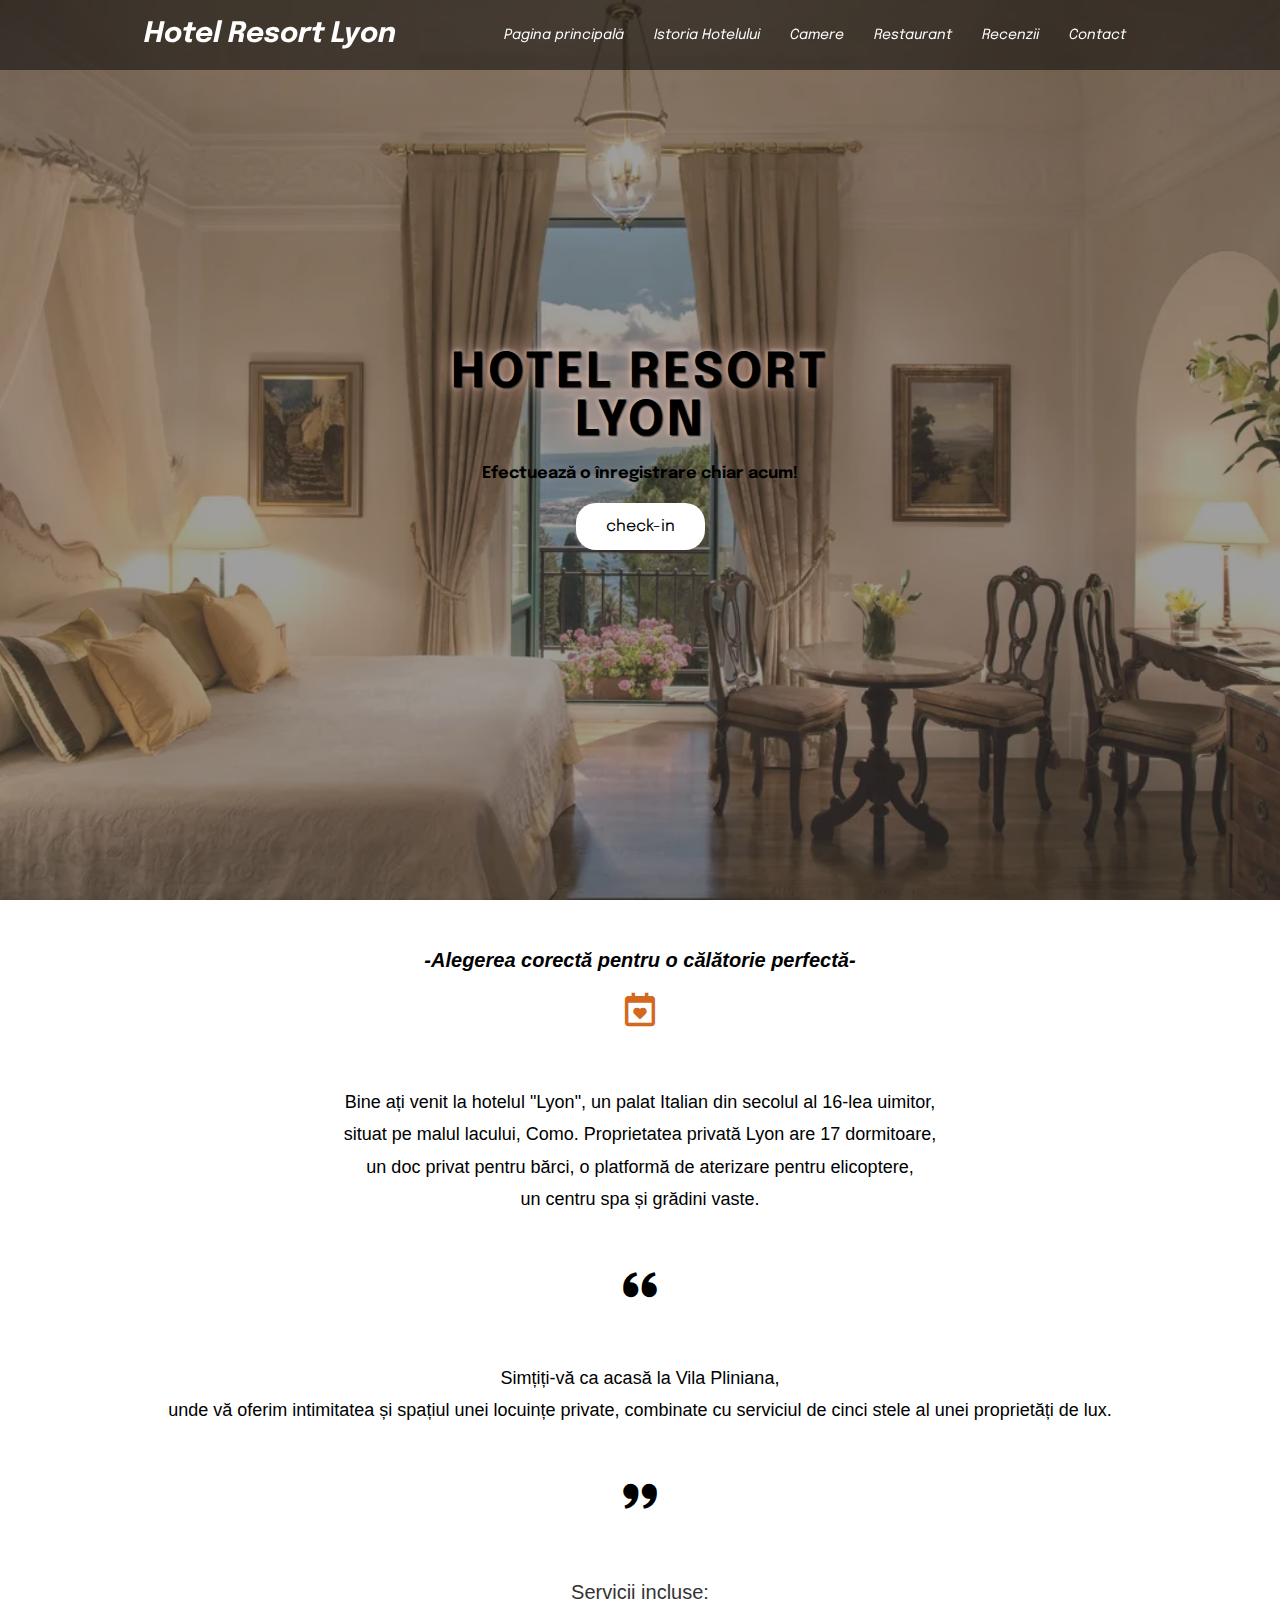
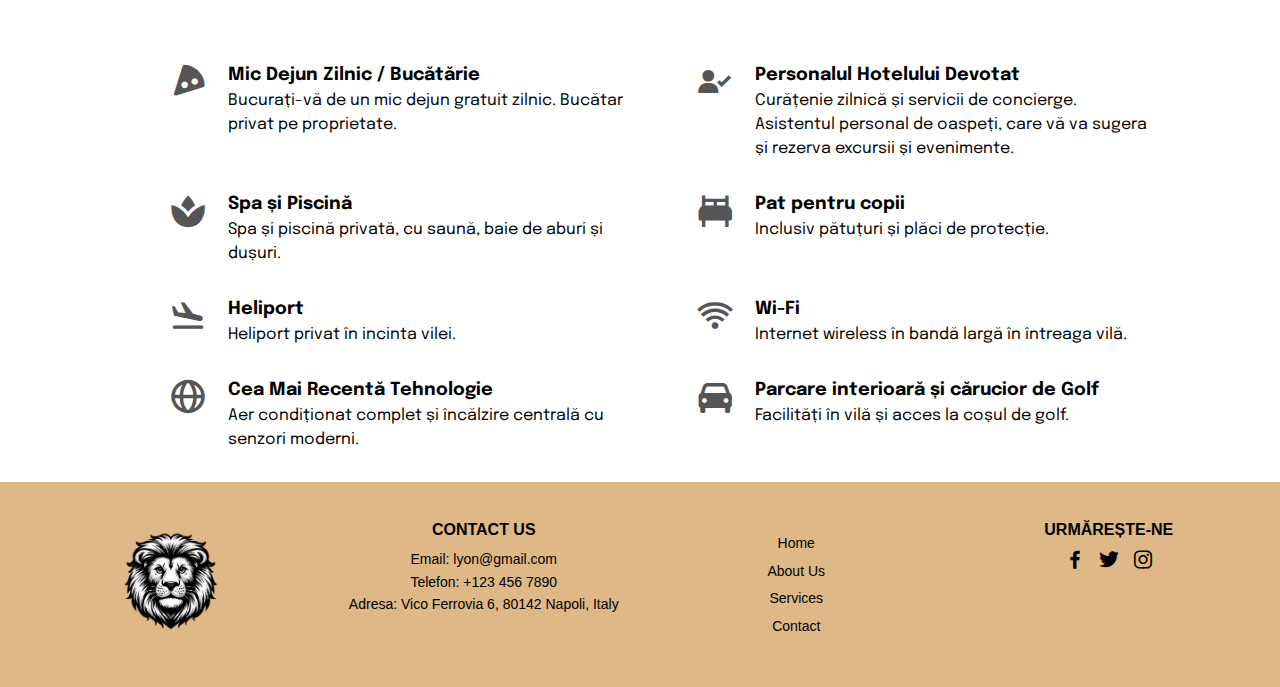
<file: index.html>
<!DOCTYPE html>
<html lang="en">

<head>
    <meta charset="UTF-8">
    <meta name="viewport" content="width=device-width, initial-scale=1.0">
    <link href="https://cdn.jsdelivr.net/npm/bootstrap@5.0.2/dist/css/bootstrap.min.css" rel="stylesheet" integrity="sha384-EVSTQN3/azprG1Anm3QDgpJLIm9Nao0Yz1ztcQTwFspd3yD65VohhpuuCOmLASjC" crossorigin="anonymous">
    <title>LYON Hotel Resort</title>
    <link rel="icon" type="image/x-icon" href="images/favicon.ico">
    <link rel="stylesheet" href="app.css">
    <link href="https://fonts.googleapis.com/css2?family=Epilogue:ital,wght@0,100..900;1,100..900&display=swap" rel="stylesheet">
    <link href='https://unpkg.com/boxicons@2.1.4/css/boxicons.min.css' rel='stylesheet'>

</head>

<body>
    <!--Navigation Bar -->
    <header>
       
            <nav class="nav__content">
                <h1>Hotel Resort Lyon</h1>
                <div class="burger" onclick="toggleMenu()">☰</div>
                <ul class="nav-menu">
                    <li><a href="index.html">Pagina principală</a></li> 
                    <li><a href="istorie.html">Istoria Hotelului</a></li>
                    <li><a href="camere.html">Camere</a>
                    <li><a href="pagina2.html">Restaurant</a></li>
                    <li><a href="pagina2.html">Recenzii</a></li>
                    <li><a href="pagina2.html">Contact</a></li>
                </ul>
            </nav>
          
    </header>

    <!-- Main Section -->
    <main>
        <div class="hotel__hero">
            <div class="hotel__display">
                <div class="hero-content">
                    <h2>Hotel Resort <br>LYON</h2>
                    <h3>Efectuează o înregistrare chiar acum! </h3>
                    <button class="submit-button">check-in</button>
                </div>
            </div>
        </div>
        </div>
        <div class="home_page">
            <h4>-Alegerea corectă pentru o călătorie perfectă-</h4>
          <div class="heart">
            <i class='bx bx-calendar-heart'></i>
        </div>
            <div class="text-page">
                        <p>Bine ați venit la hotelul "Lyon", un palat Italian din secolul al 16-lea uimitor,<br> situat pe malul lacului, Como. Proprietatea privată Lyon are 17 dormitoare,<br> un doc privat pentru bărci, o platformă de aterizare pentru elicoptere,<br> un centru spa și grădini vaste.</p>
                    </div>
                    <div class="text-page2">
                        <div class="semn">
                            <i class='bx bxs-quote-alt-left'></i>
                        </div>
                        <p>Simțiți-vă ca acasă la Vila Pliniana,<br> unde vă oferim intimitatea și spațiul unei locuințe private, combinate cu serviciul de cinci stele al unei proprietăți de lux.</p>
                    </div>
                    <div class="semn">
                        <i class='bx bxs-quote-alt-right'></i>
                    </div>
                    <div class="service-text">
                        <h6>Servicii incluse:</h6>
                    </div>
              <div class="services-container">
        <div class="service-block">
            <div class="icon">
                <i class='bx bxs-pizza'></i>
            </div>
            <div class="text">
                <strong>Mic Dejun Zilnic / Bucătărie</strong><br>
                Bucurați-vă de un mic dejun gratuit zilnic. Bucătar privat pe proprietate.
            </div>
        </div>
        <div class="service-block">
            <div class="icon">
                <i class='bx bxs-user-check'></i>
            </div>
            <div class="text">
                <strong>Personalul Hotelului Devotat</strong><br>
                Curățenie zilnică și servicii de concierge. Asistentul personal de oaspeți, care vă va sugera și rezerva excursii și evenimente.
            </div>
        </div>
        
        <div class="service-block">
            <div class="icon">
                <i class='bx bxs-spa'></i>
            </div>
            <div class="text">
                <strong>Spa și Piscină</strong><br>
                Spa și piscină privată, cu saună, baie de aburi și dușuri.
            </div>
        </div>
        <div class="service-block">
            <div class="icon">
                <i class='bx bxs-bed'></i>
            </div>
            <div class="text">
                <strong>Pat pentru copii</strong><br>
                Inclusiv pătuțuri și plăci de protecție.
            </div>
        </div>
        <div class="service-block">
            <div class="icon">
                <i class='bx bxs-plane-land'></i>
            </div>
            <div class="text">
                <strong>Heliport</strong><br>
                Heliport privat în incinta vilei.
            </div>
        </div>
        <div class="service-block">
            <div class="icon">
                <i class='bx bx-wifi'></i>
            </div>
            <div class="text">
                <strong>Wi-Fi</strong><br>
                Internet wireless în bandă largă în întreaga vilă.
            </div>
        </div>
        <div class="service-block">
            <div class="icon">
                <i class='bx bx-globe'></i>
            </div>
            <div class="text">
                <strong>Cea Mai Recentă Tehnologie</strong><br>
                Aer condiționat complet și încălzire centrală cu senzori moderni.
            </div>
        </div>
        <div class="service-block">
            <div class="icon">
                <i class='bx bxs-car'></i>
            </div>
            <div class="text">
                <strong>Parcare interioară și cărucior de Golf</strong><br>
                Facilități în vilă și acces la coșul de golf.
            </div>
        </div>
    </div>
              </div>
        
        </div>
        </div>
        </div>
        
    </main>
    
  
    <!-- Footer -->
        <footer class="footer">
                <div class="footer-logo">
                    <img src="images/logo-imag.png" class="footer-logo">
                </div>
                <div class="footer-contact">
                    <h3>Contact Us</h3>
                    <p>
                        Email: lyon@gmail.com<br>
                        Telefon: +123 456 7890<br>
                        Adresa: Vico Ferrovia 6, 80142 Napoli, Italy
                    </p>
                </div>
                <div class="footer-links">
                    <h3></h3>
                    <ul>
                        <li><a href="#home">Home</a></li>
                        <li><a href="#about">About Us</a></li>
                        <li><a href="#services">Services</a></li>
                        <li><a href="#contact">Contact</a></li>
                    </ul>
                </div>
                <div class="footer-social">
                    <h3>Urmărește-ne</h3>
                    <ul class="social-icons">
                        <li><a href="#"><i class='bx bxl-facebook'></i></a></li>
                        <li><a href="#"><i class='bx bxl-twitter'></i></a></li>
                        <li><a href="#"><i class='bx bxl-instagram'></i></a></li>
                    </ul>
                </div>
    </footer>

    <script>
        // JavaScript to the mobile menu
        function toggleMenu() {
            document.querySelector('.nav-menu').classList.toggle('active');
        }
    </script>
</body>

</html>
</file>
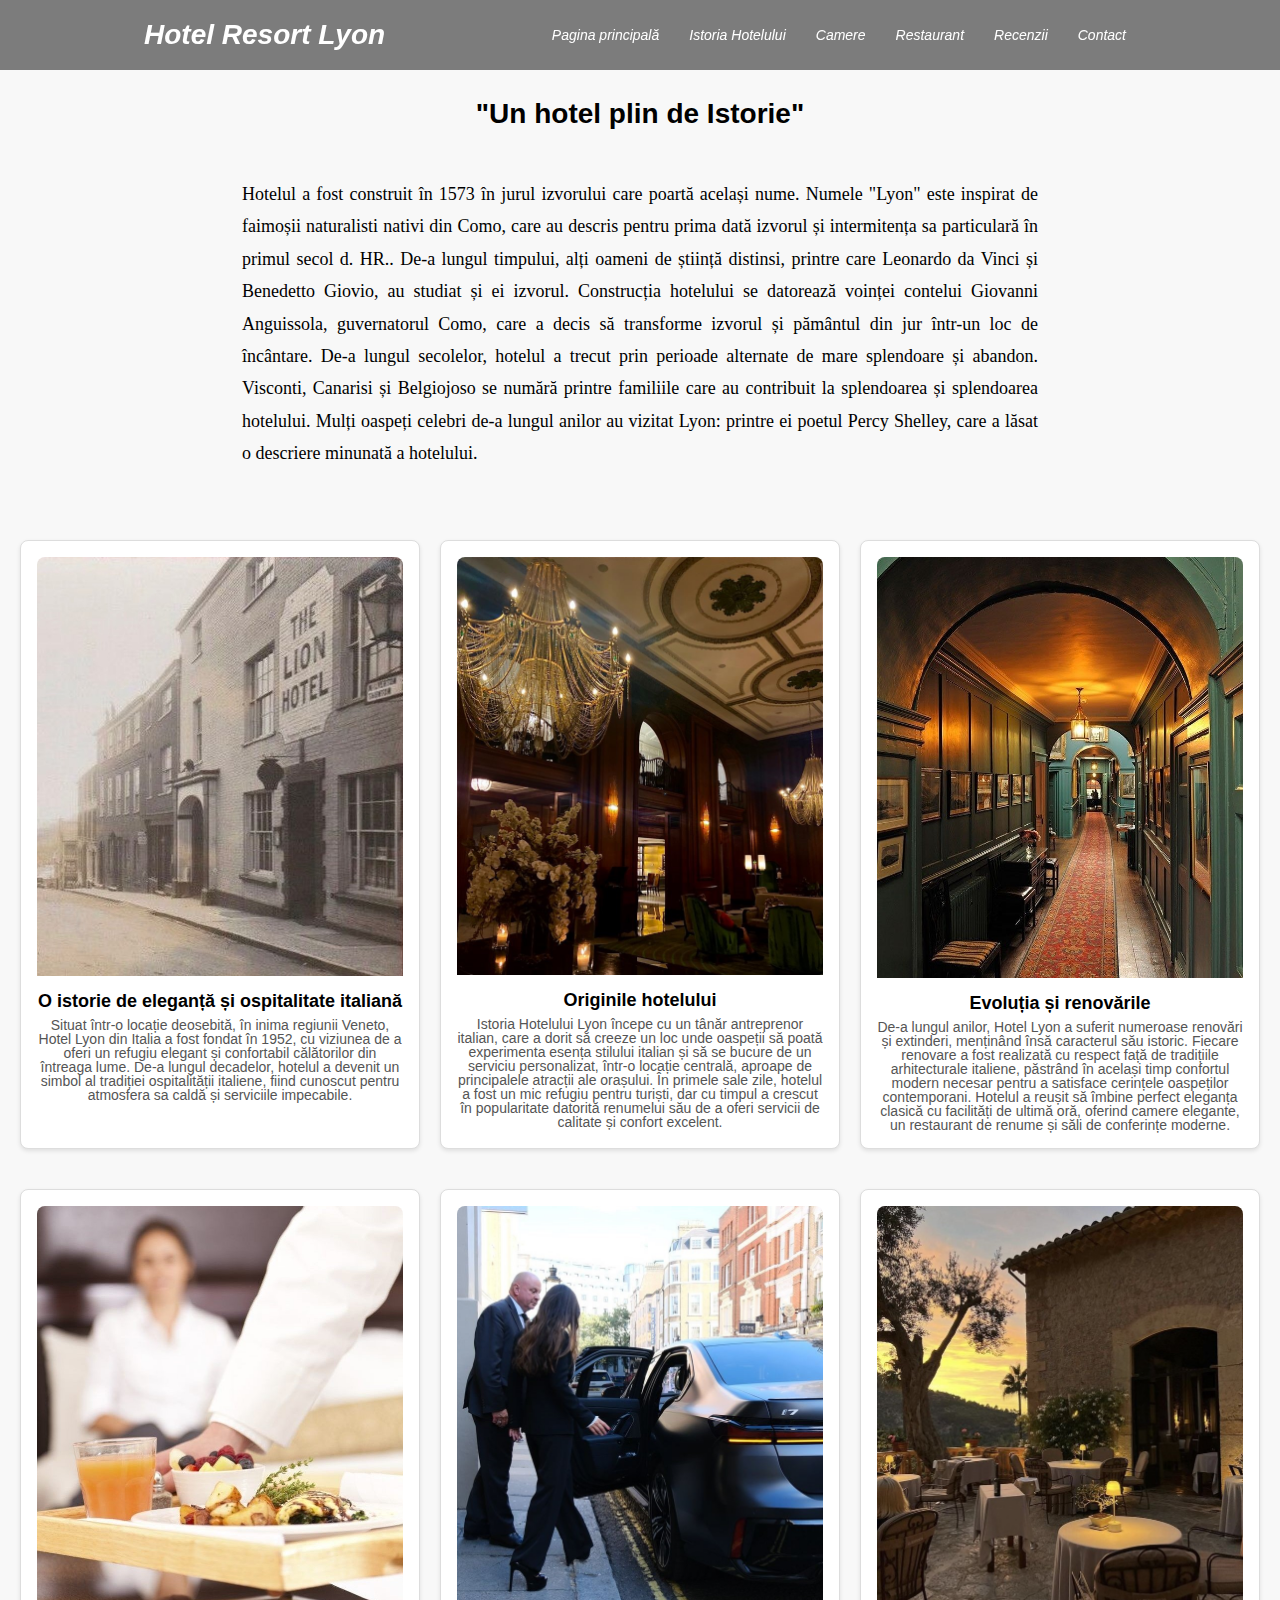
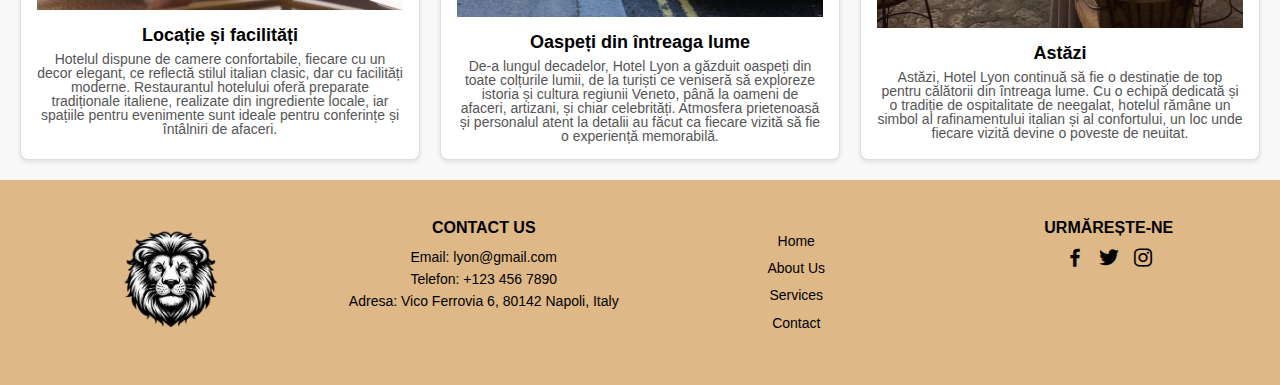
<file: istorie.html>
<!DOCTYPE html>
<html lang="en">
<head>
    <meta charset="UTF-8">
    <meta name="viewport" content="width=device-width, initial-scale=1.0">
    <title>History</title>
    <link rel="icon" type="image/x-icon" href="images/favicon.ico">
    <link rel="stylesheet" href="istorieapp.css">
    <link href='https://unpkg.com/boxicons@2.1.4/css/boxicons.min.css' rel='stylesheet'>
</head>
<body>
    <header>
       
        <nav class="nav__content">
            <h1>Hotel Resort Lyon</h1>
            <div class="burger" onclick="toggleMenu()">☰</div>
            <ul class="nav-menu">
                <li><a href="index.html">Pagina principală</a></li> 
                <li><a href="istorie.html">Istoria Hotelului</a></li>
                <li><a href="camere.html">Camere</a>
                <li><a href="pagina2.html">Restaurant</a></li>
                <li><a href="pagina2.html">Recenzii</a></li>
                <li><a href="pagina2.html">Contact</a></li>
            </ul>
        </nav>
      
</header>
    <div class="container-1">
       <h1>"Un hotel plin de Istorie"</h1>
       <p>Hotelul a fost construit în 1573 în jurul izvorului care poartă același nume. Numele "Lyon" este inspirat de faimoșii naturalisti nativi din Como, care au descris pentru prima dată izvorul și intermitența sa particulară în primul secol d. HR.. De-a lungul timpului, alți oameni de știință distinsi, printre care Leonardo da Vinci și Benedetto Giovio, au studiat și ei izvorul. Construcția hotelului se datorează voinței contelui Giovanni Anguissola, guvernatorul Como, care a decis să transforme izvorul și pământul din jur într-un loc de încântare. De-a lungul secolelor, hotelul a trecut prin perioade alternate de mare splendoare și abandon. Visconti, Canarisi și Belgiojoso se numără printre familiile care au contribuit la splendoarea și splendoarea hotelului. Mulți oaspeți celebri de-a lungul anilor au vizitat Lyon: printre ei poetul Percy Shelley, care a lăsat o descriere minunată a hotelului.</p>
    </div>
    <div class="grid-container">
        <div class="card">
          <img src="images/past_lion.jpg" alt="The Spring">
          <h3>O istorie de eleganță și ospitalitate italiană</h3>
          <p>Situat într-o locație deosebită, în inima regiunii Veneto, Hotel Lyon din Italia a fost fondat în 1952, cu viziunea de a oferi un refugiu elegant și confortabil călătorilor din întreaga lume. De-a lungul decadelor, hotelul a devenit un simbol al tradiției ospitalității italiene, fiind cunoscut pentru atmosfera sa caldă și serviciile impecabile.</p>
        </div>
        <div class="card">
          <img src="images/interiorr.jpg" alt="Count Anguissola">
          <h3>Originile hotelului</h3>
          <p>Istoria Hotelului Lyon începe cu un tânăr antreprenor italian, care a dorit să creeze un loc unde oaspeții să poată experimenta esența stilului italian și să se bucure de un serviciu personalizat, într-o locație centrală, aproape de principalele atracții ale orașului. În primele sale zile, hotelul a fost un mic refugiu pentru turiști, dar cu timpul a crescut în popularitate datorită renumelui său de a oferi servicii de calitate și confort excelent.</p>
        </div>
        <div class="card">
          <img src="images/hotel3.jpg" alt="The Construction">
          <h3>Evoluția și renovările</h3>
          <p>De-a lungul anilor, Hotel Lyon a suferit numeroase renovări și extinderi, menținând însă caracterul său istoric. Fiecare renovare a fost realizată cu respect față de tradițiile arhitecturale italiene, păstrând în același timp confortul modern necesar pentru a satisface cerințele oaspeților contemporani. Hotelul a reușit să îmbine perfect eleganța clasică cu facilități de ultimă oră, oferind camere elegante, un restaurant de renume și săli de conferințe moderne.</p>
        </div>
      </div>
      <div class="grid-container">
        <div class="card">
          <img src="images/facil.jpg" alt="The Spring">
          <h3>Locație și facilități</h3>
          <p>Hotelul dispune de camere confortabile, fiecare cu un decor elegant, ce reflectă stilul italian clasic, dar cu facilități moderne. Restaurantul hotelului oferă preparate tradiționale italiene, realizate din ingrediente locale, iar spațiile pentru evenimente sunt ideale pentru conferințe și întâlniri de afaceri.</p>
        </div>
        <div class="card">
          <img src="images/oapetia.jpg" alt="Count Anguissola">
          <h3>Oaspeți din întreaga lume</h3>
          <p>De-a lungul decadelor, Hotel Lyon a găzduit oaspeți din toate colțurile lumii, de la turiști ce veniseră să exploreze istoria și cultura regiunii Veneto, până la oameni de afaceri, artizani, și chiar celebrități. Atmosfera prietenoasă și personalul atent la detalii au făcut ca fiecare vizită să fie o experiență memorabilă.</p>
        </div>
        <div class="card">
          <img src="images/terasa.jpg" alt="The Construction">
          <h3>Astăzi</h3>
          <p>Astăzi, Hotel Lyon continuă să fie o destinație de top pentru călătorii din întreaga lume. Cu o echipă dedicată și o tradiție de ospitalitate de neegalat, hotelul rămâne un simbol al rafinamentului italian și al confortului, un loc unde fiecare vizită devine o poveste de neuitat.</p>
        </div>
      </div>
      <footer class="footer">
        <div class="footer-logo">
            <img src="images/logo-imag.png" class="footer-logo">
        </div>
        <div class="footer-contact">
            <h3>Contact Us</h3>
            <p>
                Email: lyon@gmail.com<br>
                Telefon: +123 456 7890<br>
                Adresa: Vico Ferrovia 6, 80142 Napoli, Italy
            </p>
        </div>
        <div class="footer-links">
            <h3></h3>
            <ul>
                <li><a href="#home">Home</a></li>
                <li><a href="#about">About Us</a></li>
                <li><a href="#services">Services</a></li>
                <li><a href="#contact">Contact</a></li>
            </ul>
        </div>
        <div class="footer-social">
            <h3>Urmărește-ne</h3>
            <ul class="social-icons">
                <li><a href="#"><i class='bx bxl-facebook'></i></a></li>
                <li><a href="#"><i class='bx bxl-twitter'></i></a></li>
                <li><a href="#"><i class='bx bxl-instagram'></i></a></li>
            </ul>
        </div>
</footer>
</body>
</html>
</file>
<file: app.css>
@import url('./null.style/style.css');
@import url('./navbar.css');
html{
    scroll-behavior: smooth;
}
body {
    font-family: 'Epilogue', sans-serif;
    margin: 0;
    display: flex;
    flex-direction: column;
    min-height: 100vh;
    width: 100%;
    top: 0;
    left: 0;
}


main{
    flex: 1 1 auto;
}
.hotel__hero {
    background: url("images/room.webp") no-repeat center center;
    background-size: cover;
    height: 100vh;
}
.hotel__display{
    width: 100%;
    height: 100%;
    top: 0;
    left: 0;
    background: #3a38387c;
    display: flex;
    justify-content: center;
    align-items: center;
    text-align: center;
    color: rgb(0, 0, 0);
    padding: 0 20px;
}
.hero-content {
    display: flex;
    flex-direction: column;
    align-items: center;
    justify-content: center;
    gap: 20px;
}
.hero-content h2 {
    font-size: 48px;
    font-weight: bold;
    letter-spacing: 3px;
    text-transform: uppercase;
    margin: 0;
    color: rgb(0, 0, 0);
    text-shadow: 1px 1px 2px black, 0 0 25px rgb(227, 177, 162), 0 0 5px rgb(242, 242, 242);
}
.h3{
    font-size: 50px;
}

.submit-button {
    font-size: 16px;
    padding: 15px 30px;
    background-color: #ffffff;
    border: none;
    border-radius: 20px;
    cursor: pointer;
    transition: background-color 0.3s;
}

.submit-button:hover {
    background-color: #ffffff;
}

.home_page h4{
 padding-top: 30px;
 margin-top: 20px;
 text-align: center;
 font-size: 20px;
 font-style: italic;
 font-family:'Segoe UI', Tahoma, Geneva, Verdana, sans-serif;
}

.text-page p{
    font-family: Verdana, Geneva, Tahoma, sans-serif;
    font-size: 18px;
    padding: 20px;
    font-weight: 500;
    line-height: 1.8;
    color: rgb(0, 0, 0);
    text-align: center;
    justify-content: center;
    margin: 30px;
}
.heart {
  padding-top: 20px;
  justify-content: center;
  text-align: center;
  font-size: 40px;
  margin: 0 auto;
  position: flex;
  align-items: center;
  color: chocolate;
}
.semn{
    font-size: 40px;
    text-align: center;
}
.text-page2 p{
    font-family: Verdana, Geneva, Tahoma, sans-serif;
    font-size: 18px;
    padding: 20px;
    font-weight: 500;
    line-height: 1.8;
    color: rgb(0, 0, 0);
    text-align: center;
    justify-content: center;
    margin: 30px;
}
.service-text h6{
    font-size: 20px;
    font-family: 'Franklin Gothic Medium', 'Arial Narrow', Arial, sans-serif;
    font-weight: 400;
    color: #333;
    text-align: center;
    justify-content: center;
    margin: 30px;
    padding: 30px;
}
.services-container {
    display: grid;
    grid-template-columns: repeat(2, 1fr); 
    gap: 30px; 
    width: 80%; 
    max-width: 1200px; 
    margin: 0 auto;
    padding-bottom: 30px;
}

.service-block {
    display: flex;
    align-items: flex-start; 
    gap: 20px; 
    padding-left: 40px;
}

.icon {
    font-size: 40px; 
    color: #555; 
}

.text {
    font-size: 16px;
    line-height: 1.5;
}

.text strong {
    font-size: 18px;
    color: #000; /* Titlu mai accentuat */
}

@media (max-width: 768px) {
    header {
        align-items: center;
        padding: 10px 0;
    }

    .nav__content {
        flex-direction: column;
        align-items: center;
        gap: 10px;
    }

    nav ul.nav-menu {
        flex-direction: row;
        flex-wrap: wrap;
        justify-content: center;
        gap: 15px;
    }


    .hero-content h2 {
        font-size: 48px;
        font-family: Garamond, serif;
        line-height: 1.2;
    }

    .hero-content div {
        font-size: 24px;
    }

    .submit-button {
        font-size: 14px;
        padding: 10px 20px;
    }
}


@media (max-width: 480px) {
    .nav__content {
        flex-direction: column;
        align-items: center;
        text-align: center;
    }

    .burger {
        display: block; 
    }

    nav ul.nav-menu {
        display: none; 
        flex-direction: column;
        gap: 10px;
    }

  
    .nav-menu.active {
        display: flex;
    }


    .hotel__hero {
        padding: 0 20px;
        height: 60vh;
    }

    .hero-content h2 {
        font-size: 36px;
        text-align: center;
       
  text-shadow: -1px 0 black, 0 1px black, 1px 0 black, 0 -1px black;
    }
}


@media (max-width: 768px) {
    header {
        align-items: center;
        padding: 10px 0;
    }

    .nav__content {
        flex-direction: column;
        align-items: center;
        gap: 10px;
    }

    nav ul.nav-menu {
        flex-direction: row;
        flex-wrap: wrap;
        justify-content: center;
        gap: 15px;
    }

    .nav__content h1 {
        font-size: 1.5rem;
    }

    

    .hero-content h1 {
        font-size: 48px;
        line-height: 1.2;
    }

    .hero-content div {
        font-size: 24px;
    }

    .submit-button {
        font-size: 14px;
        padding: 10px 20px;
    }
}


@media (max-width: 480px) {
    .nav__content {
        flex-direction: column;
        align-items: center;
        text-align: center;
    }

    .burger {
        display: block; 
    }

    nav ul.nav-menu {
        display: none; 
        flex-direction: column;
        gap: 10px;
    }

  
    .nav-menu.active {
        display: flex;
    }
}

.footer {
    display: grid; 
    grid-template-columns: repeat(4, 1fr); 
    gap: 10px; 
    background-color: burlywood; 
    color: #000000; 
    padding: 40px 20px; 
    text-align: center; 
    font-family: Arial, sans-serif;
}

.footer > div {
    display: flex;
    flex-direction: column; 
    align-items: center; 
}

.footer h3 {
    font-size: 16px;
    margin-bottom: 10px;
    text-transform: uppercase;
}

.footer p, .footer ul {
    font-size: 14px;
    line-height: 1.6;
}

.footer-links ul, .footer-social ul {
    list-style: none; 
    padding: 0;
    margin: 0;
}

.footer-links li, .footer-social li {
    margin-bottom: 5px;
}

.footer-links a, .footer-social a {
    text-decoration: none;
    color: #000000;
    transition: color 0.3s ease;
}

.footer-links a:hover, .footer-social a:hover {
    color: #00bcd4; 
}

.footer-social .social-icons {
    display: flex; 
    gap: 10px;
}

.footer-social .social-icons i {
    font-size: 24px;
    transition: color 0.3s ease;
}

.footer-social .social-icons i:hover {
    color: #00bcd4;
}

.footer-logo img {
    max-width: 100px;
    height: auto;
}
</file>
<file: istorieapp.css>
@import url('./navbar.css');
@import url('./null.style/style.css');

.container-1 {
   width: 70%;
   min-height: 200px;
   display: grid;
   margin: 0 auto;
   margin-top: 100px;
   text-align: center;
   font-family: 'Franklin Gothic Medium', 'Arial Narrow', Arial, sans-serif;
}
.container-1 p {
    font-family: Cambria, Cochin, Georgia, Times, 'Times New Roman', serif;
    font-size: 18px;
    padding: 20px;
    font-weight: 500;
    line-height: 1.8;
    color: rgb(0, 0, 0);
  color: light;
    justify-content: center;
    margin: 30px;
    text-align: justify;
}
body {
    font-family: Arial, sans-serif;
    margin: 0;
    padding: 0;
    background-color: #f8f8f8;
  }
  
  .grid-container {
    display: grid;
    grid-template-columns: repeat(3, 1fr);
    gap: 20px;
    padding: 20px;
  }
  
  .card {
    background-color: #fff;
    border: 1px solid #ddd;
    border-radius: 8px;
    padding: 16px;
    text-align: center;
    box-shadow: 0 2px 4px rgba(0, 0, 0, 0.1);
  }
  
  .card img {
    width: 100%;
    height: auto;
    border-radius: 8px 8px 0 0;
  }
  
  .card h3 {
    font-size: 18px;
    margin: 16px 0 8px;
  }
  
  .card p {
    font-size: 14px;
    color: #555;
  }

  .footer {
    display: grid; 
    grid-template-columns: repeat(4, 1fr); 
    gap: 10px; 
    background-color: burlywood; 
    color: #000000; 
    padding: 40px 20px; 
    text-align: center; 
    font-family: Arial, sans-serif;
}

.footer > div {
    display: flex;
    flex-direction: column; 
    align-items: center; 
}

.footer h3 {
    font-size: 16px;
    margin-bottom: 10px;
    text-transform: uppercase;
}

.footer p, .footer ul {
    font-size: 14px;
    line-height: 1.6;
}

.footer-links ul, .footer-social ul {
    list-style: none; 
    padding: 0;
    margin: 0;
}

.footer-links li, .footer-social li {
    margin-bottom: 5px;
}

.footer-links a, .footer-social a {
    text-decoration: none;
    color: #000000;
    transition: color 0.3s ease;
}

.footer-links a:hover, .footer-social a:hover {
    color: #00bcd4; 
}

.footer-social .social-icons {
    display: flex; 
    gap: 10px;
}

.footer-social .social-icons i {
    font-size: 24px;
    transition: color 0.3s ease;
}

.footer-social .social-icons i:hover {
    color: #00bcd4;
}

.footer-logo img {
    max-width: 100px;
    height: auto;
}
</file>
